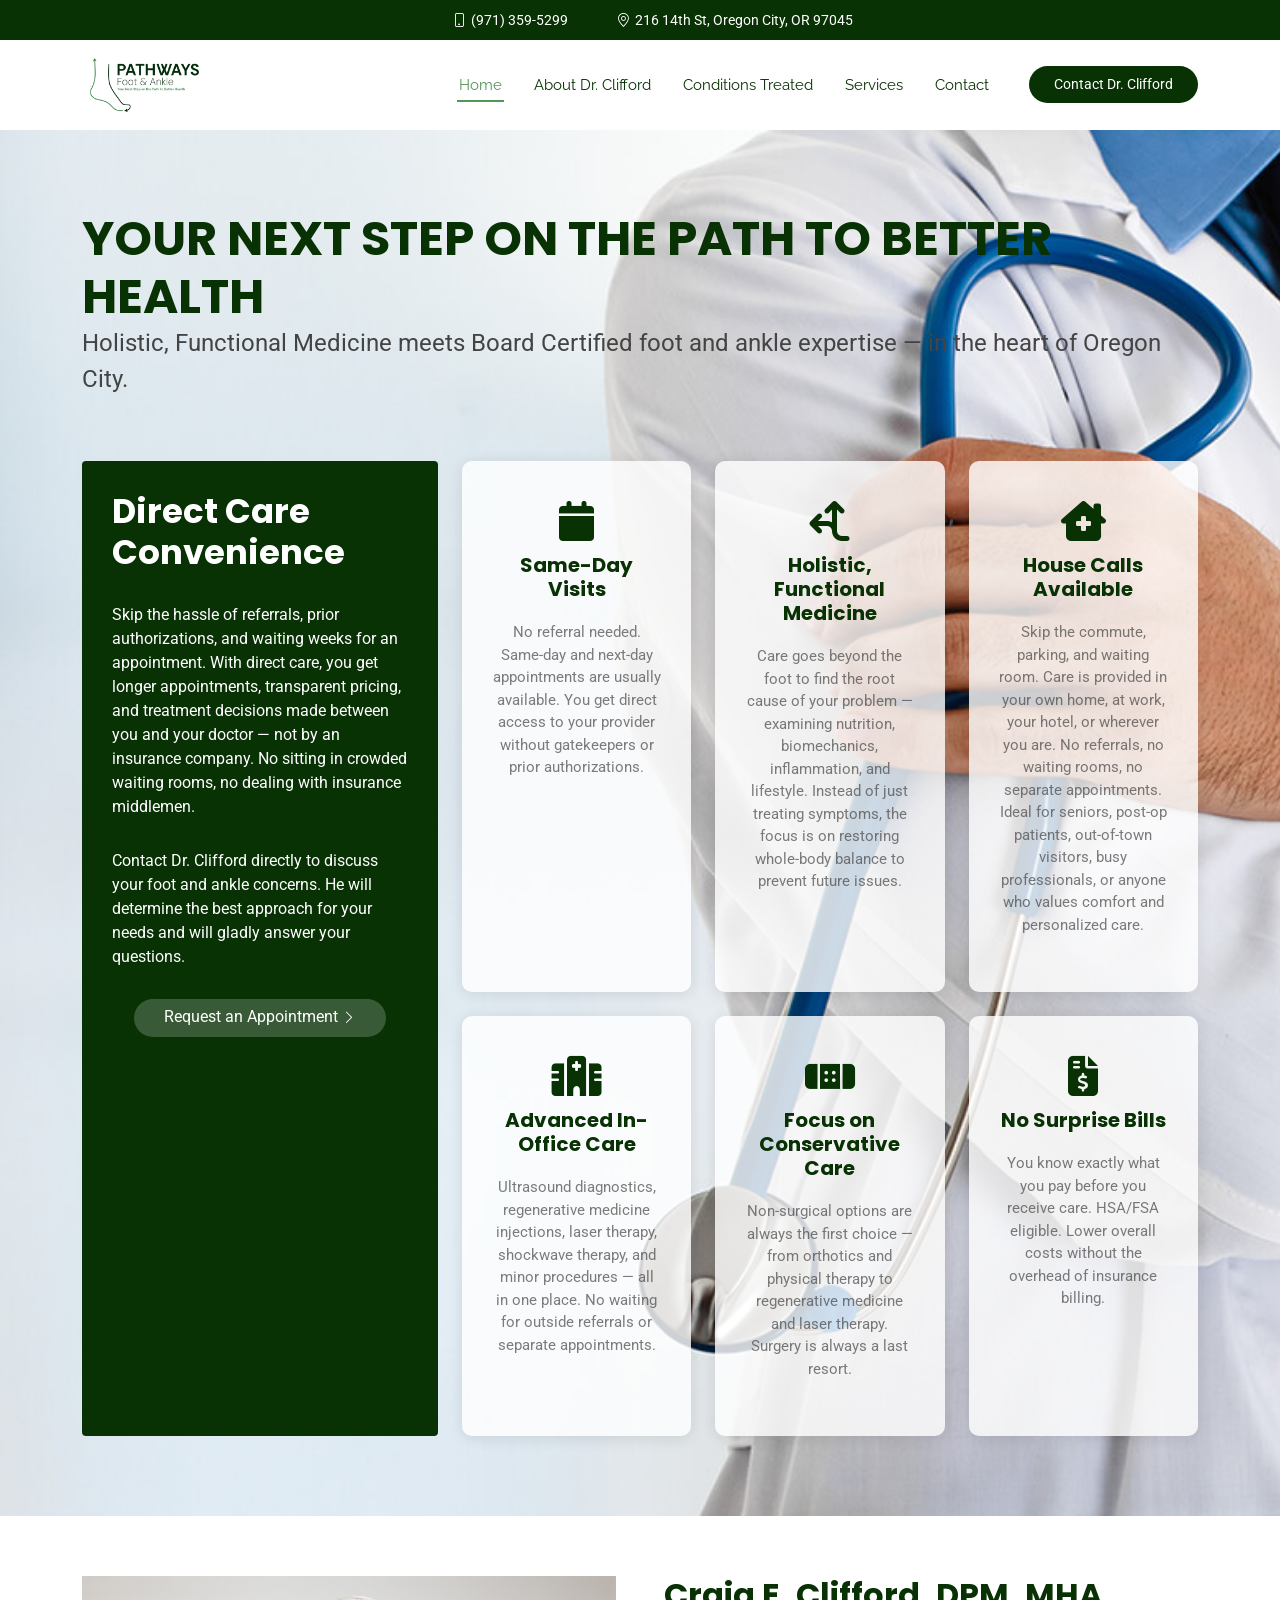
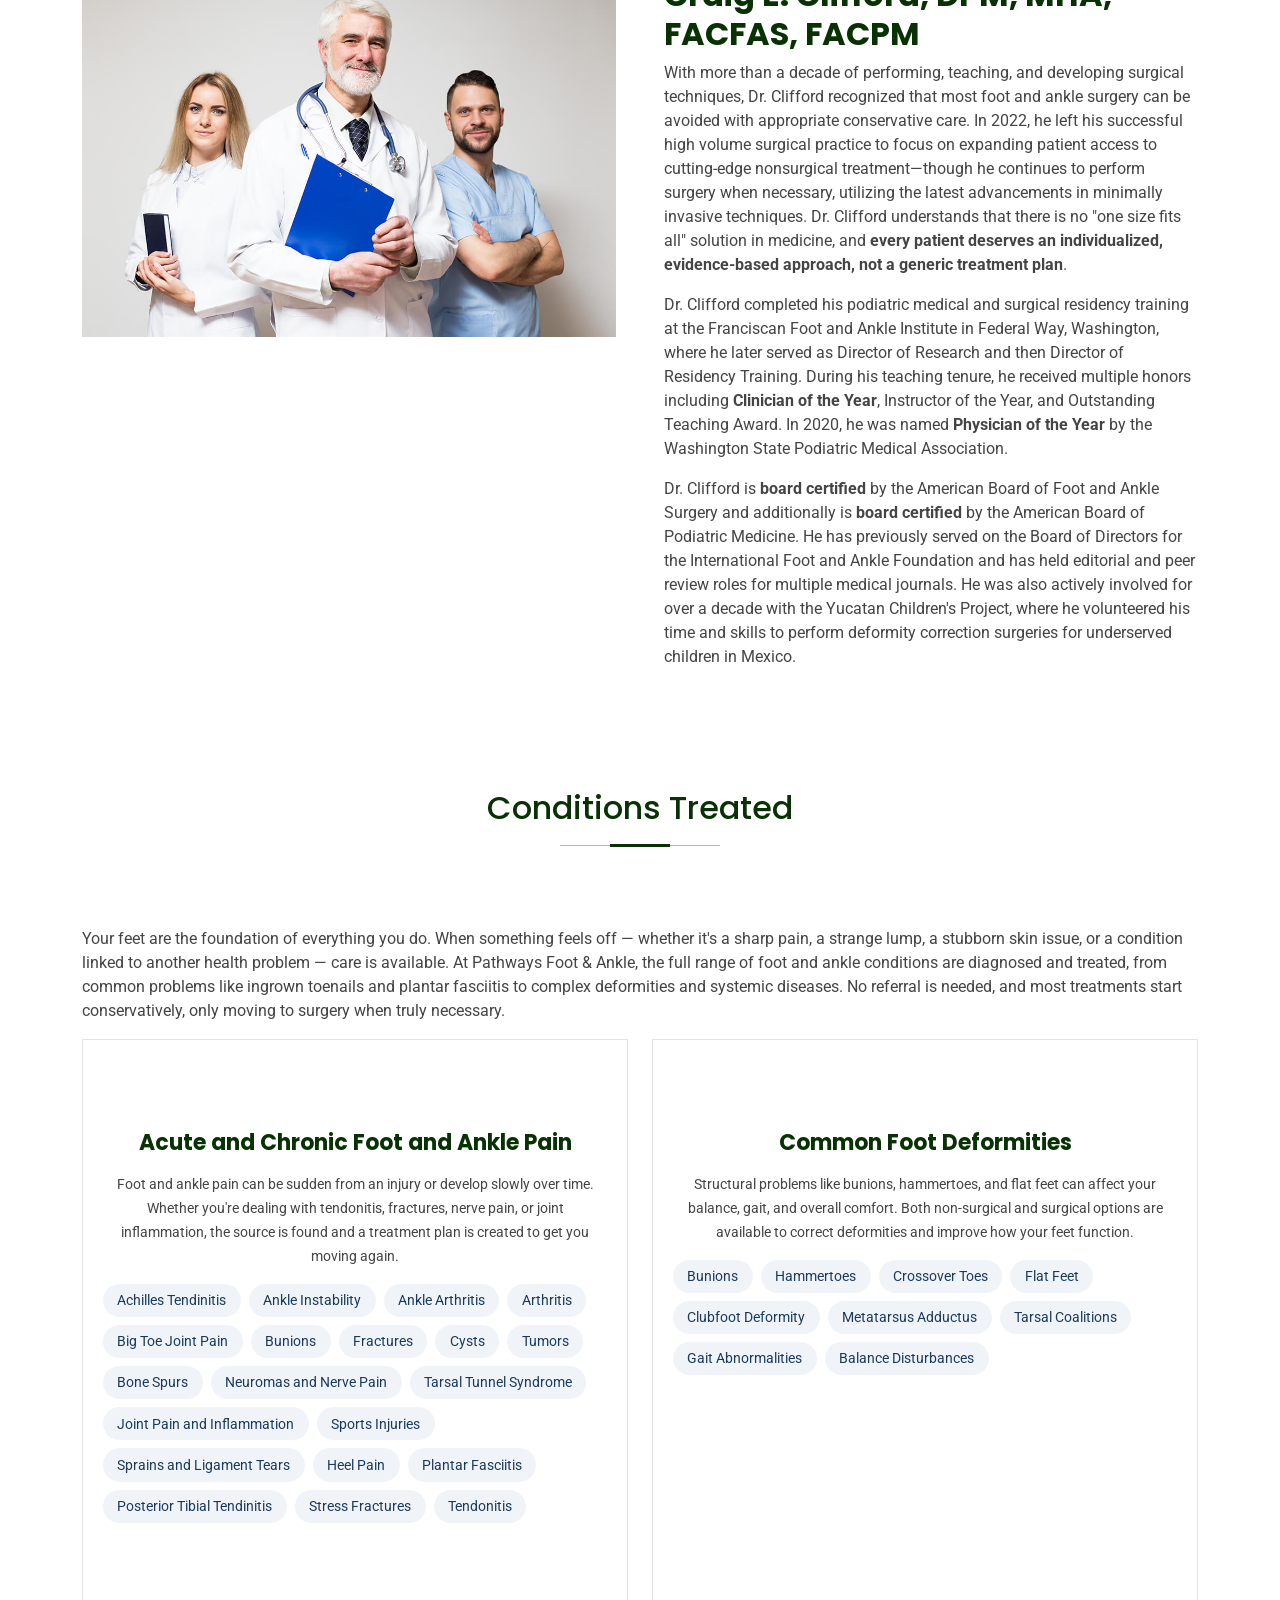
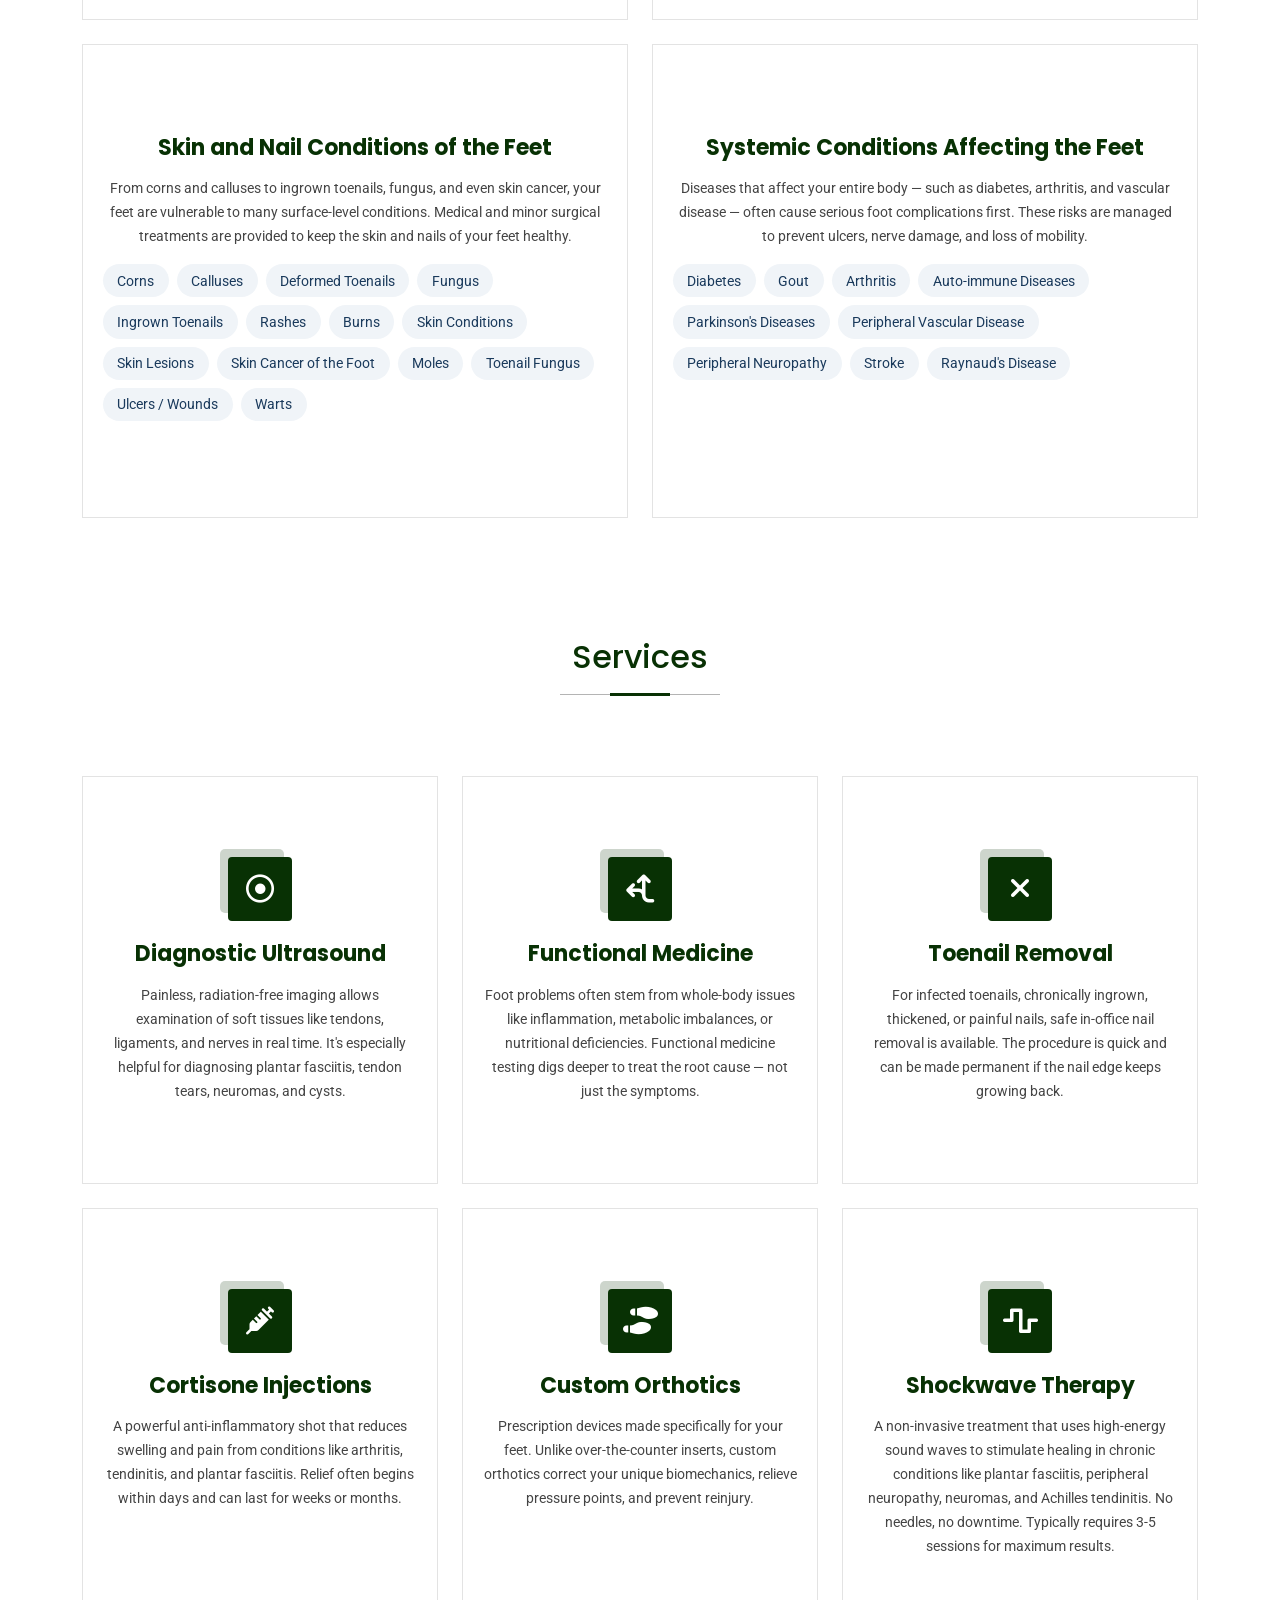
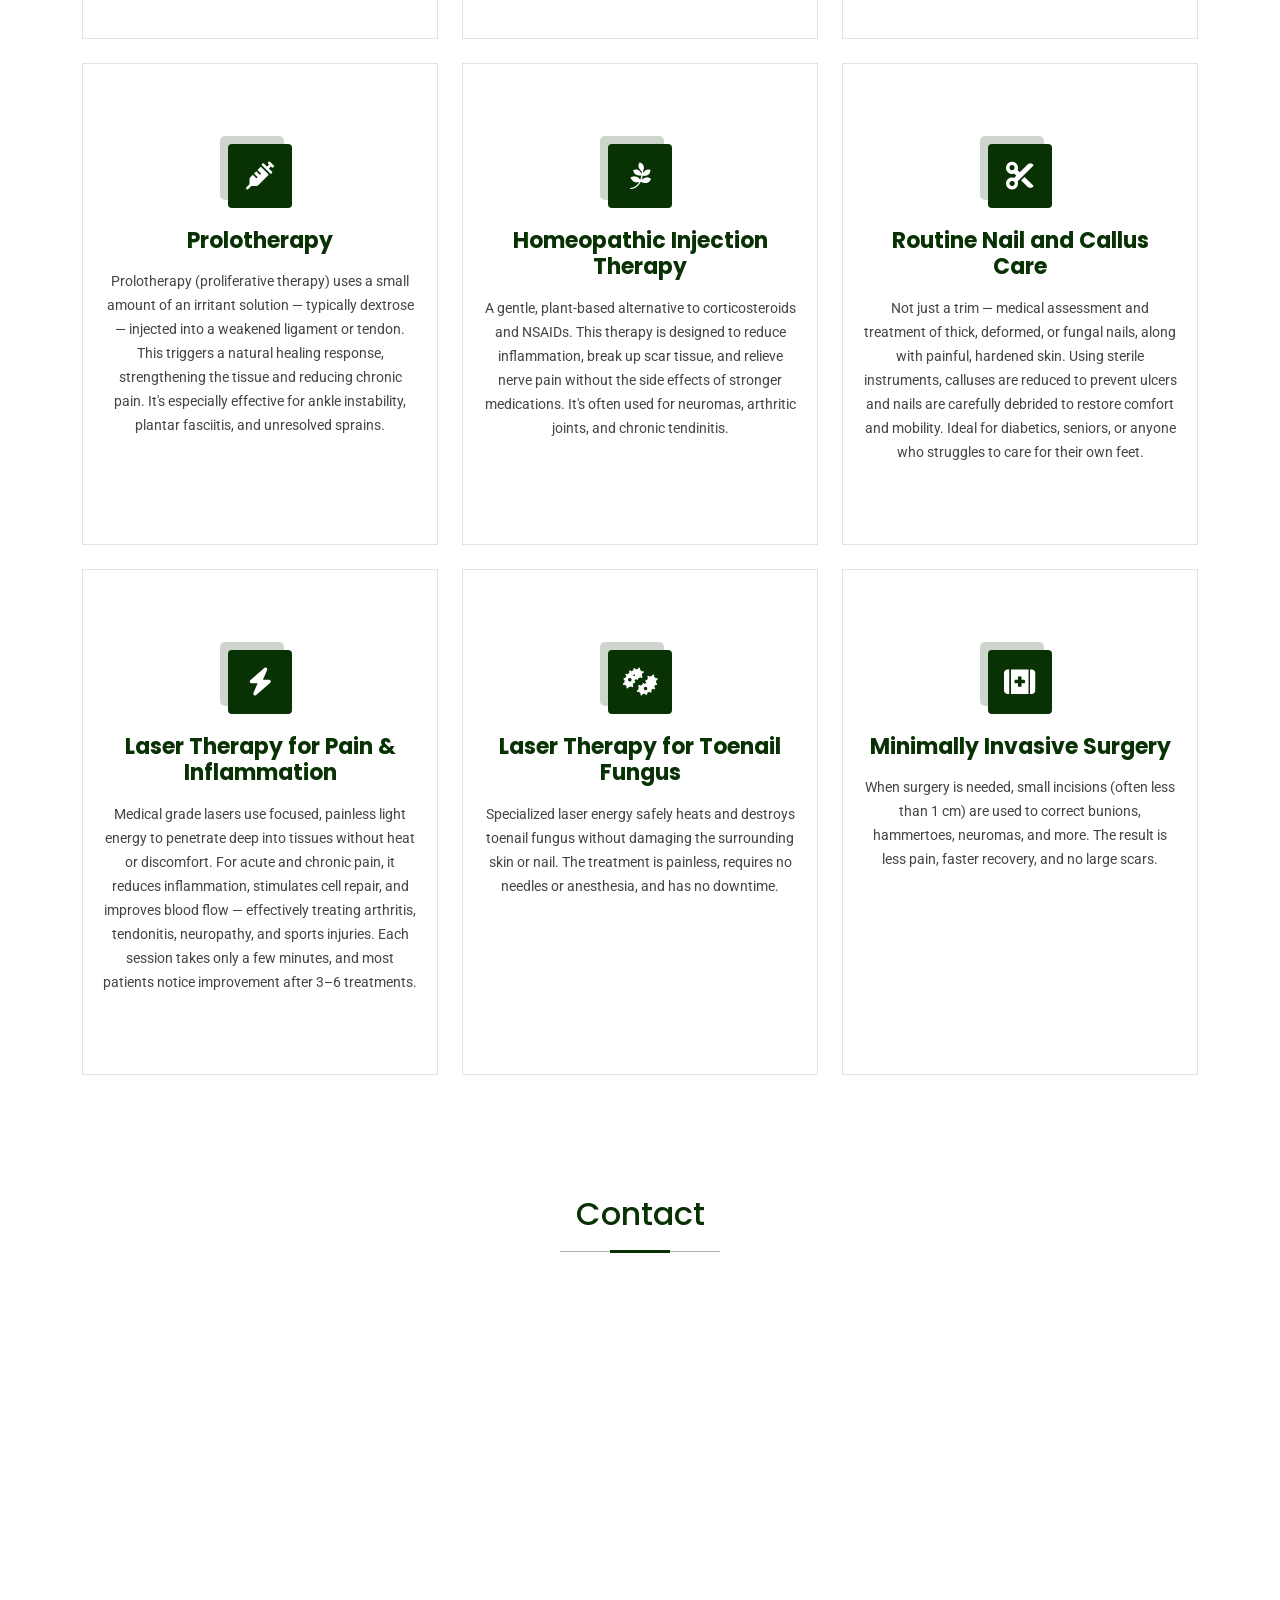
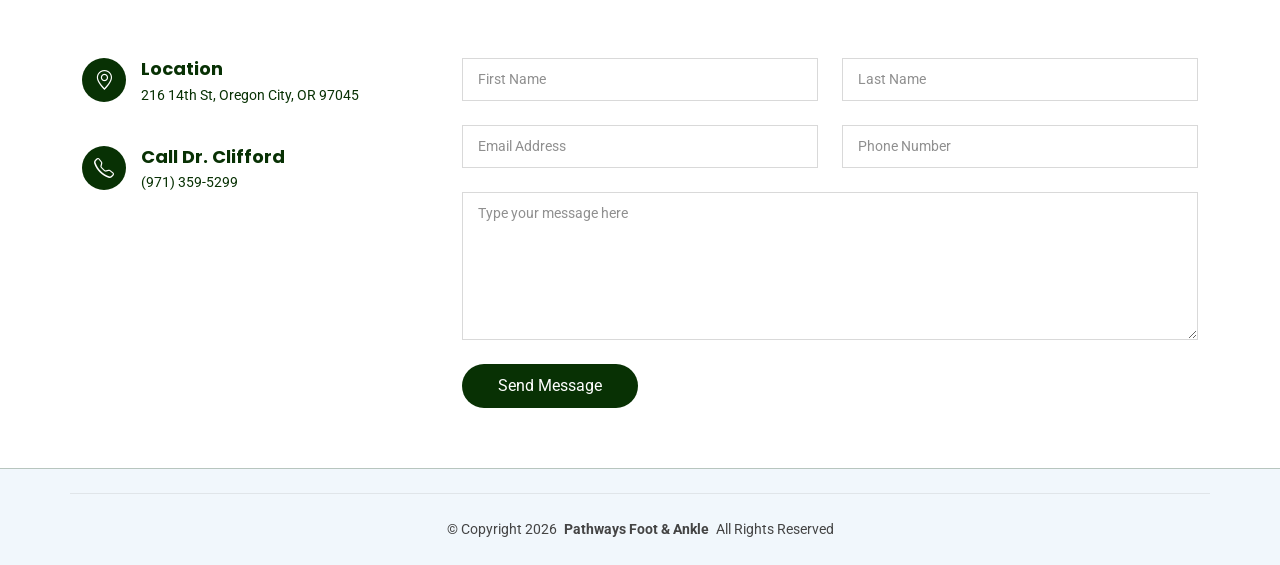
<file: index.html>
<!DOCTYPE html>
<html lang="en">

<head>
  <meta charset="utf-8">
  <meta content="width=device-width, initial-scale=1.0" name="viewport">
  <title>Pathways Foot & Ankle</title>
  <meta name="description" content="">
  <meta name="keywords" content="">

  <!-- Favicons -->
  <link href="assets/img/favicon.png" rel="icon">
  <link href="assets/img/apple-touch-icon.png" rel="apple-touch-icon">

  <!-- Fonts -->
  <link href="https://fonts.googleapis.com" rel="preconnect">
  <link href="https://fonts.gstatic.com" rel="preconnect" crossorigin>
  <link href="https://fonts.googleapis.com/css2?family=Roboto:ital,wght@0,100;0,300;0,400;0,500;0,700;0,900;1,100;1,300;1,400;1,500;1,700;1,900&family=Poppins:ital,wght@0,100;0,200;0,300;0,400;0,500;0,600;0,700;0,800;0,900;1,100;1,200;1,300;1,400;1,500;1,600;1,700;1,800;1,900&family=Raleway:ital,wght@0,100;0,200;0,300;0,400;0,500;0,600;0,700;0,800;0,900;1,100;1,200;1,300;1,400;1,500;1,600;1,700;1,800;1,900&display=swap" rel="stylesheet">

  <!-- Vendor CSS Files -->
  <link href="assets/vendor/bootstrap/css/bootstrap.min.css" rel="stylesheet">
  <link href="assets/vendor/bootstrap-icons/bootstrap-icons.css" rel="stylesheet">
  <link href="assets/vendor/aos/aos.css" rel="stylesheet">
  <link href="assets/vendor/fontawesome-free/css/all.min.css" rel="stylesheet">
  <link href="assets/vendor/glightbox/css/glightbox.min.css" rel="stylesheet">
  <link href="assets/vendor/swiper/swiper-bundle.min.css" rel="stylesheet">

  <!-- Main CSS File -->
  <link href="assets/css/main.css" rel="stylesheet">

  <!-- =======================================================
  * Template Name: Medilab
  * Template URL: https://bootstrapmade.com/medilab-free-medical-bootstrap-theme/
  * Updated: Aug 07 2024 with Bootstrap v5.3.3
  * Author: BootstrapMade.com
  * License: https://bootstrapmade.com/license/
  ======================================================== -->
</head>

<body class="index-page">

  <header id="header" class="header sticky-top">

    <div class="topbar d-flex align-items-center">
      <div class="container d-flex justify-content-center justify-content-md-between">
        <div class="contact-info d-flex align-items-center">
          <i class="bi bi-phone d-flex align-items-center ms-4"><a href="tel:+19713595299">(971) 359-5299</a></i>
          <i class="bi bi-geo-alt d-flex align-items-center ms-4"><a href="https://www.google.com/maps/search/216+14th+St+Oregon+City+OR+97045" target="_blank" rel="noopener noreferrer">
            216 14th St, Oregon City, OR 97045</a>
          </i>
        </div>
      </div>
    </div><!-- End Top Bar -->

    <div class="branding d-flex align-items-center">

      <div class="container position-relative d-flex align-items-center justify-content-between">
        <a href="index.html" class="logo d-flex align-items-center me-auto">
          <!-- Uncomment the line below if you also wish to use an image logo -->
          <img src="assets/img/PATHWAYS.png" alt="">
          <!-- <h1 class="sitename">Pathways Foot & Ankle</h1> -->
        </a>

        <nav id="navmenu" class="navmenu">
          <ul>
            <li><a href="#hero" class="active">Home<br></a></li>
            <li><a href="#about">About Dr. Clifford</a></li>
            <li><a href="#conditions">Conditions Treated</a></li>
            <li><a href="#services">Services</a></li>
            <li><a href="#contact">Contact</a></li>
          </ul>
          <i class="mobile-nav-toggle d-xl-none bi bi-list"></i>
        </nav>

        <a class="cta-btn d-none d-sm-block" href="#contact">Contact Dr. Clifford</a>

      </div>

    </div>

  </header>

  <main class="main">

    <!-- Hero Section -->
    <section id="hero" class="hero section light-background">

      <img src="assets/img/hero-bg.jpg" alt="" data-aos="fade-in">

      <div class="container position-relative">

        <div class="welcome position-relative" data-aos="fade-down" data-aos-delay="100">
          <h2>YOUR NEXT STEP ON THE PATH TO BETTER HEALTH</h2>
          <p>Holistic, Functional Medicine meets Board Certified foot and ankle expertise — in the heart of Oregon City.

</p>
        </div><!-- End Welcome -->

        <div class="content row gy-4">
          <div class="col-lg-4 d-flex align-items-stretch">
            <div class="why-box" data-aos="zoom-out" data-aos-delay="200">
              <h3>Direct Care Convenience</h3>
              <p>Skip the hassle of referrals, prior authorizations, and waiting weeks for an appointment. With direct care, you get longer appointments, transparent pricing, and treatment decisions made between you and your doctor — not by an insurance company. No sitting in crowded waiting rooms, no dealing with insurance middlemen.</p>
              <p>Contact Dr. Clifford directly to discuss your foot and ankle concerns. He will determine the best approach for your needs and will gladly answer your questions.</p>                
              <div class="text-center">
                <a href="#contact" class="more-btn"><span>Request an Appointment</span> <i class="bi bi-chevron-right"></i></a>
              </div>
            </div>
          </div><!-- End Why Box -->

          <div class="col-lg-8 d-flex align-items-stretch">
            <div class="d-flex flex-column justify-content-center">
              <div class="row gy-4">

                <div class="col-xl-4 d-flex align-items-stretch">
                  <div class="icon-box" data-aos="zoom-out" data-aos-delay="300">
                    <i class="fa-solid fa-calendar"></i>
                    <h4>Same-Day Visits</h4>
                    <p>No referral needed. Same-day and next-day appointments are usually available. You get direct access to your provider without gatekeepers or prior authorizations.</p>
                  </div>
                </div><!-- End Icon Box -->

                <div class="col-xl-4 d-flex align-items-stretch">
                  <div class="icon-box" data-aos="zoom-out" data-aos-delay="300">
                    <i class="fa-solid fa-arrows-split-up-and-left"></i>
                    <h4>Holistic, Functional Medicine</h4>
                    <p>Care goes beyond the foot to find the root cause of your problem — examining nutrition, biomechanics, inflammation, and lifestyle. Instead of just treating symptoms, the focus is on restoring whole-body balance to prevent future issues.</p>
                  </div>
                </div><!-- End Icon Box -->

                <div class="col-xl-4 d-flex align-items-stretch">
                  <div class="icon-box" data-aos="zoom-out" data-aos-delay="400">
                    <i class="fa-solid fa-house-chimney-medical"></i>
                    <h4>House Calls Available</h4>
                    <p>Skip the commute, parking, and waiting room. Care is provided in your own home, at work, your hotel, or wherever you are. No referrals, no waiting rooms, no separate appointments. Ideal for seniors, post-op patients, out-of-town visitors, busy professionals, or anyone who values comfort and personalized care.</p>
                  </div>
                </div><!-- End Icon Box -->

                <div class="col-xl-4 d-flex align-items-stretch">
                  <div class="icon-box" data-aos="zoom-out" data-aos-delay="500">
                    <i class="fa-solid fa-hospital"></i>
                    <h4>Advanced In-Office Care</h4>
                    <p>Ultrasound diagnostics, regenerative medicine injections, laser therapy, shockwave therapy, and minor procedures — all in one place. No waiting for outside referrals or separate appointments.</p>
                  </div>
                </div><!-- End Icon Box -->

                <div class="col-xl-4 d-flex align-items-stretch">
                  <div class="icon-box" data-aos="zoom-out" data-aos-delay="500">
                    <i class="fa-solid fa-bandage"></i>
                    <h4>Focus on Conservative Care</h4>
                    <p>Non-surgical options are always the first choice — from orthotics and physical therapy to regenerative medicine and laser therapy. Surgery is always a last resort.</p>
                  </div>
                </div><!-- End Icon Box -->

                <div class="col-xl-4 d-flex align-items-stretch">
                  <div class="icon-box" data-aos="zoom-out" data-aos-delay="500">
                    <i class="fa-solid fa-file-invoice-dollar"></i>
                    <h4>No Surprise Bills</h4>
                    <p>You know exactly what you pay before you receive care. HSA/FSA eligible. Lower overall costs without the overhead of insurance billing.</p>
                  </div>
                </div><!-- End Icon Box -->

              </div>
            </div>
          </div>
        </div><!-- End  Content-->

      </div>

    </section><!-- /Hero Section -->

    <!-- About Section -->
    <section id="about" class="about section">

      <div class="container">

        <div class="row gy-4 gx-5">

          <div class="col-lg-6 position-relative align-self-start" data-aos="fade-up" data-aos-delay="200">
            <img src="assets/img/about.jpg" class="img-fluid" alt="">
          </div>

          <div class="col-lg-6 content" data-aos="fade-up" data-aos-delay="100">
            <h3>Craig E. Clifford, DPM, MHA, FACFAS, FACPM</h3>
            <p>With more than a decade of performing, teaching, and developing surgical techniques, Dr. Clifford recognized that most foot and ankle surgery can be avoided with appropriate conservative care. In 2022, he left his successful high volume surgical practice to focus on expanding patient access to cutting-edge nonsurgical treatment—though he continues to perform surgery when necessary, utilizing the latest advancements in minimally invasive techniques. Dr. Clifford understands that there is no "one size fits all" solution in medicine, and <strong>every patient deserves an individualized, evidence-based approach, not a generic treatment plan</strong>.</p>
            <p>Dr. Clifford completed his podiatric medical and surgical residency training at the Franciscan Foot and Ankle Institute in Federal Way, Washington, where he later served as Director of Research and then Director of Residency Training. During his teaching tenure, he received multiple honors including <strong>Clinician of the Year</strong>, Instructor of the Year, and Outstanding Teaching Award. In 2020, he was named <strong>Physician of the Year</strong> by the Washington State Podiatric Medical Association.</p>
            <p>Dr. Clifford is <strong>board certified</strong> by the American Board of Foot and Ankle Surgery and additionally is <strong>board certified</strong> by the American Board of Podiatric Medicine. He has previously served on the Board of Directors for the International Foot and Ankle Foundation and has held editorial and peer review roles for multiple medical journals. He was also actively involved for over a decade with the Yucatan Children's Project, where he volunteered his time and skills to perform deformity correction surgeries for underserved children in Mexico.</p>
               
          </div>

        </div>

      </div>

    </section><!-- /About Section -->

<!-- Conditions Treated Section -->
<section id="conditions" class="services section">

  <div class="container section-title" data-aos="fade-up">
    <h2>Conditions Treated</h2>
  </div>

  <div class="container">

    <div class="row" data-aos="fade-up">
      <div class="col-12">
        <p>Your feet are the foundation of everything you do. When something feels off — whether it's a sharp pain, a strange lump, a stubborn skin issue, or a condition linked to another health problem — care is available. At Pathways Foot & Ankle, the full range of foot and ankle conditions are diagnosed and treated, from common problems like ingrown toenails and plantar fasciitis to complex deformities and systemic diseases. No referral is needed, and most treatments start conservatively, only moving to surgery when truly necessary.</p>
      </div>
    </div>

    <div class="row gy-4">

      <div class="col-lg-6 col-md-6" data-aos="fade-up" data-aos-delay="100">
        <div class="service-item position-relative">
          <h3>Acute and Chronic Foot and Ankle Pain</h3>
          <p>Foot and ankle pain can be sudden from an injury or develop slowly over time. Whether you're dealing with tendonitis, fractures, nerve pain, or joint inflammation, the source is found and a treatment plan is created to get you moving again.</p>
          <ul class="condition-list">
            <li>Achilles Tendinitis</li><li>Ankle Instability</li><li>Ankle Arthritis</li><li>Arthritis</li>
            <li>Big Toe Joint Pain</li><li>Bunions</li><li>Fractures</li><li>Cysts</li>
            <li>Tumors</li><li>Bone Spurs</li><li>Neuromas and Nerve Pain</li><li>Tarsal Tunnel Syndrome</li>
            <li>Joint Pain and Inflammation</li><li>Sports Injuries</li><li>Sprains and Ligament Tears</li>
            <li>Heel Pain</li><li>Plantar Fasciitis</li><li>Posterior Tibial Tendinitis</li>
            <li>Stress Fractures</li><li>Tendonitis</li>
          </ul>
        </div>
      </div>

      <div class="col-lg-6 col-md-6" data-aos="fade-up" data-aos-delay="200">
        <div class="service-item position-relative">
          <h3>Common Foot Deformities</h3>
          <p>Structural problems like bunions, hammertoes, and flat feet can affect your balance, gait, and overall comfort. Both non-surgical and surgical options are available to correct deformities and improve how your feet function.</p>
          <ul class="condition-list">
            <li>Bunions</li><li>Hammertoes</li><li>Crossover Toes</li><li>Flat Feet</li>
            <li>Clubfoot Deformity</li><li>Metatarsus Adductus</li><li>Tarsal Coalitions</li>
            <li>Gait Abnormalities</li><li>Balance Disturbances</li>
          </ul>
        </div>
      </div>

      <div class="col-lg-6 col-md-6" data-aos="fade-up" data-aos-delay="300">
        <div class="service-item position-relative">
          <h3>Skin and Nail Conditions of the Feet</h3>
          <p>From corns and calluses to ingrown toenails, fungus, and even skin cancer, your feet are vulnerable to many surface-level conditions. Medical and minor surgical treatments are provided to keep the skin and nails of your feet healthy.</p>
          <ul class="condition-list">
            <li>Corns</li><li>Calluses</li><li>Deformed Toenails</li><li>Fungus</li>
            <li>Ingrown Toenails</li><li>Rashes</li><li>Burns</li><li>Skin Conditions</li>
            <li>Skin Lesions</li><li>Skin Cancer of the Foot</li><li>Moles</li>
            <li>Toenail Fungus</li><li>Ulcers / Wounds</li><li>Warts</li>
          </ul>
        </div>
      </div>

      <div class="col-lg-6 col-md-6" data-aos="fade-up" data-aos-delay="400">
        <div class="service-item position-relative">
          <h3>Systemic Conditions Affecting the Feet</h3>
          <p>Diseases that affect your entire body — such as diabetes, arthritis, and vascular disease — often cause serious foot complications first. These risks are managed to prevent ulcers, nerve damage, and loss of mobility.</p>
          <ul class="condition-list">
            <li>Diabetes</li><li>Gout</li><li>Arthritis</li><li>Auto-immune Diseases</li>
            <li>Parkinson's Diseases</li><li>Peripheral Vascular Disease</li>
            <li>Peripheral Neuropathy</li><li>Stroke</li><li>Raynaud's Disease</li>
          </ul>
        </div>
      </div>

    </div>

  </div>

</section>

    <!-- Services Section -->
    <section id="services" class="services section">

      <!-- Section Title -->
      <div class="container section-title" data-aos="fade-up">
        <h2>Services</h2>
      </div><!-- End Section Title -->

      <div class="container">

        <div class="row gy-4">

          <div class="col-lg-4 col-md-6" data-aos="fade-up" data-aos-delay="100">
            <div class="service-item  position-relative">
              <div class="icon">
                <i class="fa-regular fa-circle-dot"></i>
              </div>
                <h3>Diagnostic Ultrasound</h3>
              </a>
              <p>Painless, radiation-free imaging allows examination of soft tissues like tendons, ligaments, and nerves in real time. It's especially helpful for diagnosing plantar fasciitis, tendon tears, neuromas, and cysts.</p>
            </div>
          </div><!-- End Service Item -->

          <!--<div class="col-lg-4 col-md-6" data-aos="fade-up" data-aos-delay="200">
            <div class="service-item position-relative">
              <div class="icon">
                <i class="fa-solid fa-compass-drafting"></i>
              </div>
                <h3>Biomechanical Exam</h3>
              </a>
              <p>Your standing, walking, and running patterns are analyzed to identify abnormal motion that leads to pain or injury. The results guide recommendations for orthotics, physical therapy, and shoe gear.</p>
            </div>
          </div><!-- End Service Item -->

          <div class="col-lg-4 col-md-6" data-aos="fade-up" data-aos-delay="300">
            <div class="service-item position-relative">
              <div class="icon">
                <i class="fa-solid fa-arrows-split-up-and-left"></i>
              </div>
                <h3>Functional Medicine</h3>
              </a>
              <p>Foot problems often stem from whole-body issues like inflammation, metabolic imbalances, or nutritional deficiencies. Functional medicine testing digs deeper to treat the root cause — not just the symptoms.</p>
            </div>
          </div><!-- End Service Item -->

          <div class="col-lg-4 col-md-6" data-aos="fade-up" data-aos-delay="400">
            <div class="service-item position-relative">
              <div class="icon">
                <i class="fa-solid fa-xmark"></i>
              </div>
                <h3>Toenail Removal</h3>
              </a>
              <p>For infected toenails, chronically ingrown, thickened, or painful nails, safe in-office nail removal is available. The procedure is quick and can be made permanent if the nail edge keeps growing back.</p>
            </div>
          </div><!-- End Service Item -->

          <div class="col-lg-4 col-md-6" data-aos="fade-up" data-aos-delay="500">
            <div class="service-item position-relative">
              <div class="icon">
                <i class="fa-solid fa-syringe"></i>
              </div>
                <h3>Cortisone Injections</h3>
              </a>
              <p>A powerful anti-inflammatory shot that reduces swelling and pain from conditions like arthritis, tendinitis, and plantar fasciitis. Relief often begins within days and can last for weeks or months.</p>
            </div>
          </div><!-- End Service Item -->

          <!--<div class="col-lg-4 col-md-6" data-aos="fade-up" data-aos-delay="600">
            <div class="service-item position-relative">
              <div class="icon">
                <i class="fa-solid fa-dna"></i>
              </div>
                <h3>Regenerative Medicine Injections</h3>
              </a>
              <p>Your body's own healing abilities are used to repair damaged tissues. Options include platelet-rich plasma (PRP) and amniotic injections — ideal for chronic tendonitis, arthritis, and ligament injuries.</p>
            </div>
          </div><!-- End Service Item -->

          <div class="col-lg-4 col-md-6" data-aos="fade-up" data-aos-delay="600">
            <div class="service-item position-relative">
              <div class="icon">
                <i class="fa-solid fa-shoe-prints"></i>
              </div>
                <h3>Custom Orthotics</h3>
              </a>
              <p>Prescription devices made specifically for your feet. Unlike over-the-counter inserts, custom orthotics correct your unique biomechanics, relieve pressure points, and prevent reinjury.</p>
            </div>
          </div><!-- End Service Item -->

          <div class="col-lg-4 col-md-6" data-aos="fade-up" data-aos-delay="600">
            <div class="service-item position-relative">
              <div class="icon">
                <i class="fa-solid fa-wave-square"></i>
              </div>
                <h3>Shockwave Therapy</h3>
              </a>
              <p>A non-invasive treatment that uses high-energy sound waves to stimulate healing in chronic conditions like plantar fasciitis, peripheral neuropathy, neuromas, and Achilles tendinitis. No needles, no downtime. Typically requires 3-5 sessions for maximum results.</p>
            </div>
          </div><!-- End Service Item -->

          <div class="col-lg-4 col-md-6" data-aos="fade-up" data-aos-delay="600">
            <div class="service-item position-relative">
              <div class="icon">
                <i class="fa-solid fa-syringe"></i>
              </div>
                <h3>Prolotherapy</h3>
              </a>
              <p>Prolotherapy (proliferative therapy) uses a small amount of an irritant solution — typically dextrose — injected into a weakened ligament or tendon. This triggers a natural healing response, strengthening the tissue and reducing chronic pain. It's especially effective for ankle instability, plantar fasciitis, and unresolved sprains.</p>
            </div>
          </div><!-- End Service Item -->

          <div class="col-lg-4 col-md-6" data-aos="fade-up" data-aos-delay="600">
            <div class="service-item position-relative">
              <div class="icon">
                <i class="fa-brands fa-pagelines"></i>
              </div>
                <h3>Homeopathic Injection Therapy</h3>
              </a>
              <p>A gentle, plant-based alternative to corticosteroids and NSAIDs. This therapy is designed to reduce inflammation, break up scar tissue, and relieve nerve pain without the side effects of stronger medications. It's often used for neuromas, arthritic joints, and chronic tendinitis.</p>
            </div>
          </div><!-- End Service Item -->

          <div class="col-lg-4 col-md-6" data-aos="fade-up" data-aos-delay="600">
            <div class="service-item position-relative">
              <div class="icon">
                <i class="fa-solid fa-scissors"></i>
              </div>
                <h3>Routine Nail and Callus Care</h3>
              </a>
              <p>Not just a trim — medical assessment and treatment of thick, deformed, or fungal nails, along with painful, hardened skin. Using sterile instruments, calluses are reduced to prevent ulcers and nails are carefully debrided to restore comfort and mobility. Ideal for diabetics, seniors, or anyone who struggles to care for their own feet.</p>
            </div>
          </div><!-- End Service Item -->

          <div class="col-lg-4 col-md-6" data-aos="fade-up" data-aos-delay="600">
            <div class="service-item position-relative">
              <div class="icon">
                <i class="fa-solid fa-bolt"></i>
              </div>
                <h3>Laser Therapy for Pain & Inflammation</h3>
              </a>
              <p>Medical grade lasers use focused, painless light energy to penetrate deep into tissues without heat or discomfort. For acute and chronic pain, it reduces inflammation, stimulates cell repair, and improves blood flow — effectively treating arthritis, tendonitis, neuropathy, and sports injuries. Each session takes only a few minutes, and most patients notice improvement after 3–6 treatments.</p>
            </div>
          </div><!-- End Service Item -->

          <div class="col-lg-4 col-md-6" data-aos="fade-up" data-aos-delay="600">
            <div class="service-item position-relative">
              <div class="icon">
                <i class="fa-solid fa-bacteria"></i>
              </div>
                <h3>Laser Therapy for Toenail Fungus</h3>
              </a>
              <p>Specialized laser energy safely heats and destroys toenail fungus without damaging the surrounding skin or nail. The treatment is painless, requires no needles or anesthesia, and has no downtime.</p>
            </div>
          </div><!-- End Service Item -->

          <div class="col-lg-4 col-md-6" data-aos="fade-up" data-aos-delay="600">
            <div class="service-item position-relative">
              <div class="icon">
                <i class="fa-solid fa-kit-medical"></i>
              </div>
                <h3>Minimally Invasive Surgery</h3>
              </a>
              <p>When surgery is needed, small incisions (often less than 1 cm) are used to correct bunions, hammertoes, neuromas, and more. The result is less pain, faster recovery, and no large scars.</p>
            </div>
          </div><!-- End Service Item -->
        </div>

      </div>

    </section><!-- /Services Section -->

    <!-- Contact Section -->
    <section id="contact" class="contact section">

      <!-- Section Title -->
      <div class="container section-title" data-aos="fade-up">
        <h2>Contact</h2>
      </div><!-- End Section Title -->

      <div class="mb-5" data-aos="fade-up" data-aos-delay="200">

        <iframe style="border:0; width: 100%; height: 270px;" src="https://www.google.com/maps/embed?pb=!1m18!1m12!1m3!1d2803.3538104960294!2d-122.60391462318846!3d45.36185497107248!2m3!1f0!2f0!3f0!3m2!1i1024!2i768!4f13.1!3m3!1m2!1s0x549576ca14b253f5%3A0x4b88e2f47c850aa2!2s216%2014th%20St%2C%20Oregon%20City%2C%20OR%2097045!5e0!3m2!1sen!2sus!4v1777741241703!5m2!1sen!2sus" frameborder="0" allowfullscreen="" loading="lazy" referrerpolicy="no-referrer-when-downgrade"></iframe>
      </div><!-- End Google Maps -->

      <div class="container" data-aos="fade-up" data-aos-delay="100">

        <div class="row gy-4">

          <div class="col-lg-4">

            <div class="info-item d-flex aos-init aos-animate" data-aos="fade-up" data-aos-delay="300">
              <i class="bi bi-geo-alt flex-shrink-0"></i>
              <div>
                <h3>Location</h3>
                <p><a href="https://www.google.com/maps/search/216+14th+St+Oregon+City+OR+97045" target="_blank" rel="noopener noreferrer">216 14th St, Oregon City, OR 97045</a></p>
              </div>
            </div>


            <div class="info-item d-flex" data-aos="fade-up" data-aos-delay="400">
              <i class="bi bi-telephone flex-shrink-0"></i>
              <div>
                <h3>Call Dr. Clifford</h3>
                <p><a href="tel:+19713595299">(971) 359-5299</a></p>
              </div>
            </div><!-- End Info Item -->

      </div><!-- End Section Title -->
          <div class="col-lg-8">
            <form action="https://formsubmit.co/clifford@pathwaysfootandankle.com" method="POST" class="php-email-form" data-aos="fade-up" data-aos-delay="200">
                <div class="row gy-4">
                    <div class="col-md-6">
                        <input type="text" class="form-control" name="fname" placeholder="First Name" required>
                    </div>

                    <div class="col-md-6">
                        <input type="text" class="form-control" name="lname" placeholder="Last Name"required>
                    </div>

                    <div class="col-md-6">
                        <input type="email" class="form-control" name="email" placeholder="Email Address"required>
                    </div>

                    <div class="col-md-6">
                        <input type="tel" class="form-control" name="phone" placeholder="Phone Number"required>
                    </div>

                    <div class="col-md-12">
                        <textarea class="form-control" name="message" rows="6" placeholder="Type your message here" required></textarea>
                    </div>

                    <div class="col-md-12">
                        <input type="hidden" name="_next" value="https://cecliffor.github.io/pathwaysmobile/msgsent.html">
                        <input type="hidden" name="_captcha" value="false">
                        <button type="submit">Send Message</button>
                    </div>
                </div>
            </form>
          </div><!-- End Contact Form -->

        </div>

      </div>

    </section><!-- /Contact Section -->

  </main>

  <footer id="footer" class="footer light-background">

    <div class="container copyright text-center mt-4">
      <p>© <span>Copyright 2026</span> <strong class="px-1 sitename">Pathways Foot & Ankle</strong> <span>All Rights Reserved</span></p>
    </div>

  </footer>

  <!-- Scroll Top -->
  <a href="#" id="scroll-top" class="scroll-top d-flex align-items-center justify-content-center"><i class="bi bi-arrow-up-short"></i></a>

  <!-- Preloader -->
  <div id="preloader"></div>

  <!-- Vendor JS Files -->
  <script src="assets/vendor/bootstrap/js/bootstrap.bundle.min.js"></script>
  <script src="assets/vendor/aos/aos.js"></script>
  <script src="assets/vendor/glightbox/js/glightbox.min.js"></script>
  <script src="assets/vendor/swiper/swiper-bundle.min.js"></script>

  <!-- Main JS File -->
  <script src="assets/js/main.js"></script>

</body>

</html>
</file>
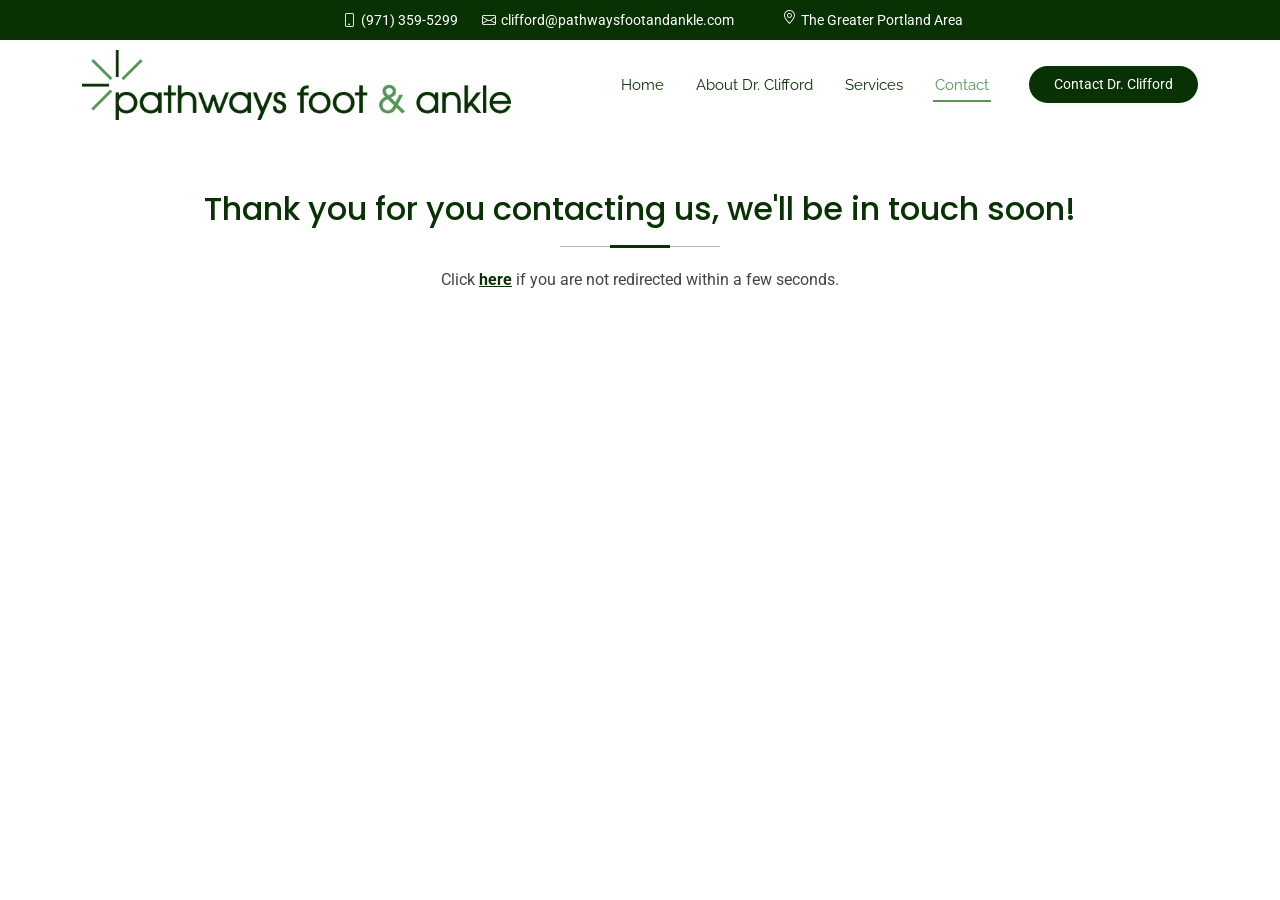
<file: msgsent.html>
<!DOCTYPE html>
<html lang="en">

<head>
  <meta charset="utf-8">
  <meta content="width=device-width, initial-scale=1.0" name="viewport">
  <title>Pathways Foot & Ankle</title>
  <meta name="description" content="">
  <meta name="keywords" content="">
  <meta http-equiv=refresh content="3; url=index.html">


  <!-- Favicons -->
  <link href="assets/img/favicon.png" rel="icon">
  <link href="assets/img/apple-touch-icon.png" rel="apple-touch-icon">

  <!-- Fonts -->
  <link href="https://fonts.googleapis.com" rel="preconnect">
  <link href="https://fonts.gstatic.com" rel="preconnect" crossorigin>
  <link href="https://fonts.googleapis.com/css2?family=Roboto:ital,wght@0,100;0,300;0,400;0,500;0,700;0,900;1,100;1,300;1,400;1,500;1,700;1,900&family=Poppins:ital,wght@0,100;0,200;0,300;0,400;0,500;0,600;0,700;0,800;0,900;1,100;1,200;1,300;1,400;1,500;1,600;1,700;1,800;1,900&family=Raleway:ital,wght@0,100;0,200;0,300;0,400;0,500;0,600;0,700;0,800;0,900;1,100;1,200;1,300;1,400;1,500;1,600;1,700;1,800;1,900&display=swap" rel="stylesheet">

  <!-- Vendor CSS Files -->
  <link href="assets/vendor/bootstrap/css/bootstrap.min.css" rel="stylesheet">
  <link href="assets/vendor/bootstrap-icons/bootstrap-icons.css" rel="stylesheet">
  <link href="assets/vendor/aos/aos.css" rel="stylesheet">
  <link href="assets/vendor/fontawesome-free/css/all.min.css" rel="stylesheet">
  <link href="assets/vendor/glightbox/css/glightbox.min.css" rel="stylesheet">
  <link href="assets/vendor/swiper/swiper-bundle.min.css" rel="stylesheet">

  <!-- Main CSS File -->
  <link href="assets/css/main.css" rel="stylesheet">

  <!-- =======================================================
  * Template Name: Medilab
  * Template URL: https://bootstrapmade.com/medilab-free-medical-bootstrap-theme/
  * Updated: Aug 07 2024 with Bootstrap v5.3.3
  * Author: BootstrapMade.com
  * License: https://bootstrapmade.com/license/
  ======================================================== -->
</head>

<body class="index-page">

  <header id="header" class="header sticky-top">

    <div class="topbar d-flex align-items-center">
      <div class="container d-flex justify-content-center justify-content-md-between">
        <div class="contact-info d-flex align-items-center">
          <i class="bi bi-phone d-flex align-items-center ms-4"><a href="tel:+19713595299">(971) 359-5299</a></i>
          <i class="bi bi-envelope d-flex align-items-center"><a href="mailto:contact@example.com">clifford@pathwaysfootandankle.com</a></i>
<i class="bi bi-geo-alt d-flex align-itmes-center ms-4"><span>The Greater Portland Area</span></i>
        </div>
      </div>
    </div><!-- End Top Bar -->

    <div class="branding d-flex align-items-center">

      <div class="container position-relative d-flex align-items-center justify-content-between">
        <a href="index.html" class="logo d-flex align-items-center me-auto">
          <!-- Uncomment the line below if you also wish to use an image logo -->
          <img src="assets/img/logo_main.png" alt="">
          <!-- <h1 class="sitename">Pathways Foot & Ankle</h1> -->
        </a>

        <nav id="navmenu" class="navmenu">
          <ul>
            <li><a href="#hero" class="active">Home<br></a></li>
            <li><a href="#about">About Dr. Clifford</a></li>
            <li><a href="#services">Services</a></li>
            <li><a href="#contact">Contact</a></li>
          </ul>
          <i class="mobile-nav-toggle d-xl-none bi bi-list"></i>
        </nav>

        <a class="cta-btn d-none d-sm-block" href="#contact">Contact Dr. Clifford</a>

      </div>

    </div>

  </header>

  <main class="main">

    <!-- Contact Section -->
    <section id="contact" class="contact section">

      <!-- Section Title -->
      <div class="container section-title" data-aos="fade-up">
        <h2>Thank you for you contacting us, we'll be in touch soon!</h2>
        <p>Click <a href="index.html"><strong><u>here</u></strong></a> if you are not redirected within a few seconds.</p>
      </div><!-- End Section Title -->


    </section><!-- /Contact Section -->

  </main>


  <!-- Scroll Top -->
  <a href="#" id="scroll-top" class="scroll-top d-flex align-items-center justify-content-center"><i class="bi bi-arrow-up-short"></i></a>

  <!-- Preloader -->
  <div id="preloader"></div>

  <!-- Vendor JS Files -->
  <script src="assets/vendor/bootstrap/js/bootstrap.bundle.min.js"></script>
  <script src="assets/vendor/aos/aos.js"></script>
  <script src="assets/vendor/glightbox/js/glightbox.min.js"></script>
  <script src="assets/vendor/swiper/swiper-bundle.min.js"></script>

  <!-- Main JS File -->
  <script src="assets/js/main.js"></script>

</body>

</html>
</file>
<file: assets/css/main.css>
/**
* Template Name: Medilab
* Template URL: https://bootstrapmade.com/medilab-free-medical-bootstrap-theme/
* Updated: Aug 07 2024 with Bootstrap v5.3.3
* Author: BootstrapMade.com
* License: https://bootstrapmade.com/license/
*/

/*--------------------------------------------------------------
# Font & Color Variables
# Help: https://bootstrapmade.com/color-system/
--------------------------------------------------------------*/
/* Fonts */
:root {
  --default-font: "Roboto",  system-ui, -apple-system, "Segoe UI", Roboto, "Helvetica Neue", Arial, "Noto Sans", "Liberation Sans", sans-serif, "Apple Color Emoji", "Segoe UI Emoji", "Segoe UI Symbol", "Noto Color Emoji";
  --heading-font: "Poppins",  sans-serif;
  --nav-font: "Raleway",  sans-serif;
}

/* Global Colors - The following color variables are used throughout the website. Updating them here will change the color scheme of the entire website */
:root { 
  --background-color: #ffffff; /* Background color for the entire website, including individual sections */
  --default-color: #444444; /* Default color used for the majority of the text content across the entire website */
  --heading-color: #083104; /* Color for headings, subheadings and title throughout the website */
  --accent-color: #083104; /* Accent color that represents your brand on the website. It's used for buttons, links, and other elements that need to stand out */
  --surface-color: #ffffff; /* The surface color is used as a background of boxed elements within sections, such as cards, icon boxes, or other elements that require a visual separation from the global background. */
  --contrast-color: #ffffff; /* Contrast color for text, ensuring readability against backgrounds of accent, heading, or default colors. */
}

/* Nav Menu Colors - The following color variables are used specifically for the navigation menu. They are separate from the global colors to allow for more customization options */
:root {
  --nav-color: #083104;  /* The default color of the main navmenu links */
  --nav-hover-color: #559557; /* Applied to main navmenu links when they are hovered over or active */
  --nav-mobile-background-color: #ffffff; /* Used as the background color for mobile navigation menu */
  --nav-dropdown-background-color: #ffffff; /* Used as the background color for dropdown items that appear when hovering over primary navigation items */
  --nav-dropdown-color: #2c4964; /* Used for navigation links of the dropdown items in the navigation menu. */
  --nav-dropdown-hover-color: #1977cc; /* Similar to --nav-hover-color, this color is applied to dropdown navigation links when they are hovered over. */
}

/* Color Presets - These classes override global colors when applied to any section or element, providing reuse of the sam color scheme. */

.light-background {
  --background-color: #f1f7fc;
  --surface-color: #ffffff;
}

.dark-background {
  --background-color: #060606;
  --default-color: #ffffff;
  --heading-color: #ffffff;
  --surface-color: #252525;
  --contrast-color: #ffffff;
}

/* Smooth scroll */
:root {
  scroll-behavior: smooth;
}

/*--------------------------------------------------------------
# General Styling & Shared Classes
--------------------------------------------------------------*/
body {
  color: var(--default-color);
  background-color: var(--background-color);
  font-family: var(--default-font);
}

a {
  color: var(--accent-color);
  text-decoration: none;
  transition: 0.3s;
}

a:hover {
  color: color-mix(in srgb, var(--accent-color), transparent 25%);
  text-decoration: none;
}

h1,
h2,
h3,
h4,
h5,
h6 {
  color: var(--heading-color);
  font-family: var(--heading-font);
}

/* Pulsating Play Button
------------------------------*/
.pulsating-play-btn {
  width: 94px;
  height: 94px;
  background: radial-gradient(var(--accent-color) 50%, color-mix(in srgb, var(--accent-color), transparent 75%) 52%);
  border-radius: 50%;
  display: block;
  position: relative;
  overflow: hidden;
}

.pulsating-play-btn:before {
  content: "";
  position: absolute;
  width: 120px;
  height: 120px;
  animation-delay: 0s;
  animation: pulsate-play-btn 2s;
  animation-direction: forwards;
  animation-iteration-count: infinite;
  animation-timing-function: steps;
  opacity: 1;
  border-radius: 50%;
  border: 5px solid color-mix(in srgb, var(--accent-color), transparent 30%);
  top: -15%;
  left: -15%;
  background: rgba(198, 16, 0, 0);
}

.pulsating-play-btn:after {
  content: "";
  position: absolute;
  left: 50%;
  top: 50%;
  transform: translateX(-40%) translateY(-50%);
  width: 0;
  height: 0;
  border-top: 10px solid transparent;
  border-bottom: 10px solid transparent;
  border-left: 15px solid #fff;
  z-index: 100;
  transition: all 400ms cubic-bezier(0.55, 0.055, 0.675, 0.19);
}

.pulsating-play-btn:hover:before {
  content: "";
  position: absolute;
  left: 50%;
  top: 50%;
  transform: translateX(-40%) translateY(-50%);
  width: 0;
  height: 0;
  border: none;
  border-top: 10px solid transparent;
  border-bottom: 10px solid transparent;
  border-left: 15px solid #fff;
  z-index: 200;
  animation: none;
  border-radius: 0;
}

.pulsating-play-btn:hover:after {
  border-left: 15px solid var(--accent-color);
  transform: scale(20);
}

@keyframes pulsate-play-btn {
  0% {
    transform: scale(0.6, 0.6);
    opacity: 1;
  }

  100% {
    transform: scale(1, 1);
    opacity: 0;
  }
}


/*--------------------------------------------------------------
# Global Header
--------------------------------------------------------------*/
.header {
  color: var(--default-color);
  transition: all 0.5s;
  z-index: 997;
  background-color: var(--background-color);
}

.header .topbar {
  background-color: var(--accent-color);
  height: 40px;
  padding: 0;
  font-size: 14px;
  transition: all 0.5s;
}

.header .topbar .contact-info i {
  font-style: normal;
  color: var(--contrast-color);
}

.header .topbar .contact-info i a,
.header .topbar .contact-info i span {
  padding-left: 5px;
  color: var(--contrast-color);
}

@media (max-width: 575px) {

  .header .topbar .contact-info i a,
  .header .topbar .contact-info i span {
    font-size: 13px;
  }
}

.header .topbar .contact-info i a {
  line-height: 0;
  transition: 0.3s;
}

.header .topbar .contact-info i a:hover {
  color: var(--contrast-color);
  text-decoration: underline;
}

.header .topbar .social-links a {
  color: color-mix(in srgb, var(--contrast-color), transparent 40%);
  line-height: 0;
  transition: 0.3s;
  margin-left: 20px;
}

.header .topbar .social-links a:hover {
  color: var(--contrast-color);
}

.header .branding {
  min-height: 80px;
  padding: 10px 0;
}

.header .logo {
  line-height: 1;
}

.header .logo img {
  max-height: 70px;
  margin-right: 8px;
}

.header .logo h1 {
  font-size: 30px;
  margin: 0;
  font-weight: 700;
  color: var(--heading-color);
}

.header .cta-btn,
.header .cta-btn:focus {
  color: var(--contrast-color);
  background: var(--accent-color);
  font-size: 14px;
  padding: 8px 25px;
  margin: 0 0 0 30px;
  border-radius: 50px;
  transition: 0.3s;
}

.header .cta-btn:hover,
.header .cta-btn:focus:hover {
  color: var(--contrast-color);
  background: color-mix(in srgb, var(--accent-color), transparent 15%);
}

@media (max-width: 1200px) {
  .header .logo {
    order: 1;
  }

  .header .cta-btn {
    order: 2;
    margin: 0 15px 0 0;
    padding: 6px 15px;
  }

  .header .navmenu {
    order: 3;
  }
}

.scrolled .header {
  box-shadow: 0px 0 18px rgba(0, 0, 0, 0.1);
}

.scrolled .header .topbar {
  height: 0;
  visibility: hidden;
  overflow: hidden;
}

/*--------------------------------------------------------------
# Navigation Menu
--------------------------------------------------------------*/
/* Desktop Navigation */
@media (min-width: 1200px) {
  .navmenu {
    padding: 0;
  }

  .navmenu ul {
    margin: 0;
    padding: 0;
    display: flex;
    list-style: none;
    align-items: center;
  }

  .navmenu li {
    position: relative;
  }

  .navmenu>ul>li {
    white-space: nowrap;
    padding: 15px 14px;
  }

  .navmenu>ul>li:last-child {
    padding-right: 0;
  }

  .navmenu a,
  .navmenu a:focus {
    color: var(--nav-color);
    font-size: 15px;
    padding: 0 2px;
    font-family: var(--nav-font);
    font-weight: 400;
    display: flex;
    align-items: center;
    justify-content: space-between;
    white-space: nowrap;
    transition: 0.3s;
    position: relative;
  }

  .navmenu a i,
  .navmenu a:focus i {
    font-size: 12px;
    line-height: 0;
    margin-left: 5px;
    transition: 0.3s;
  }

  .navmenu>ul>li>a:before {
    content: "";
    position: absolute;
    width: 100%;
    height: 2px;
    bottom: -6px;
    left: 0;
    background-color: var(--nav-hover-color);
    visibility: hidden;
    width: 0px;
    transition: all 0.3s ease-in-out 0s;
  }

  .navmenu a:hover:before,
  .navmenu li:hover>a:before,
  .navmenu .active:before {
    visibility: visible;
    width: 100%;
  }

  .navmenu li:hover>a,
  .navmenu .active,
  .navmenu .active:focus {
    color: var(--nav-hover-color);
  }

  .navmenu .dropdown ul {
    margin: 0;
    padding: 10px 0;
    background: var(--nav-dropdown-background-color);
    display: block;
    position: absolute;
    visibility: hidden;
    left: 14px;
    top: 130%;
    opacity: 0;
    transition: 0.3s;
    border-radius: 4px;
    z-index: 99;
    box-shadow: 0px 0px 30px rgba(0, 0, 0, 0.1);
  }

  .navmenu .dropdown ul li {
    min-width: 200px;
  }

  .navmenu .dropdown ul a {
    padding: 10px 20px;
    font-size: 15px;
    text-transform: none;
    color: var(--nav-dropdown-color);
  }

  .navmenu .dropdown ul a i {
    font-size: 12px;
  }

  .navmenu .dropdown ul a:hover,
  .navmenu .dropdown ul .active:hover,
  .navmenu .dropdown ul li:hover>a {
    color: var(--nav-dropdown-hover-color);
  }

  .navmenu .dropdown:hover>ul {
    opacity: 1;
    top: 100%;
    visibility: visible;
  }

  .navmenu .dropdown .dropdown ul {
    top: 0;
    left: -90%;
    visibility: hidden;
  }

  .navmenu .dropdown .dropdown:hover>ul {
    opacity: 1;
    top: 0;
    left: -100%;
    visibility: visible;
  }
}

/* Mobile Navigation */
@media (max-width: 1199px) {
  .mobile-nav-toggle {
    color: var(--nav-color);
    font-size: 28px;
    line-height: 0;
    margin-right: 10px;
    cursor: pointer;
    transition: color 0.3s;
  }

  .navmenu {
    padding: 0;
    z-index: 9997;
  }

  .navmenu ul {
    display: none;
    list-style: none;
    position: absolute;
    inset: 60px 20px 20px 20px;
    padding: 10px 0;
    margin: 0;
    border-radius: 6px;
    background-color: var(--nav-mobile-background-color);
    border: 1px solid color-mix(in srgb, var(--default-color), transparent 90%);
    box-shadow: none;
    overflow-y: auto;
    transition: 0.3s;
    z-index: 9998;
  }

  .navmenu a,
  .navmenu a:focus {
    color: var(--nav-dropdown-color);
    padding: 10px 20px;
    font-family: var(--nav-font);
    font-size: 17px;
    font-weight: 500;
    display: flex;
    align-items: center;
    justify-content: space-between;
    white-space: nowrap;
    transition: 0.3s;
  }

  .navmenu a i,
  .navmenu a:focus i {
    font-size: 12px;
    line-height: 0;
    margin-left: 5px;
    width: 30px;
    height: 30px;
    display: flex;
    align-items: center;
    justify-content: center;
    border-radius: 50%;
    transition: 0.3s;
    background-color: color-mix(in srgb, var(--accent-color), transparent 90%);
  }

  .navmenu a i:hover,
  .navmenu a:focus i:hover {
    background-color: var(--accent-color);
    color: var(--contrast-color);
  }

  .navmenu a:hover,
  .navmenu .active,
  .navmenu .active:focus {
    color: var(--nav-dropdown-hover-color);
  }

  .navmenu .active i,
  .navmenu .active:focus i {
    background-color: var(--accent-color);
    color: var(--contrast-color);
    transform: rotate(180deg);
  }

  .navmenu .dropdown ul {
    position: static;
    display: none;
    z-index: 99;
    padding: 10px 0;
    margin: 10px 20px;
    background-color: var(--nav-dropdown-background-color);
    transition: all 0.5s ease-in-out;
  }

  .navmenu .dropdown ul ul {
    background-color: rgba(33, 37, 41, 0.1);
  }

  .navmenu .dropdown>.dropdown-active {
    display: block;
    background-color: rgba(33, 37, 41, 0.03);
  }

  .mobile-nav-active {
    overflow: hidden;
  }

  .mobile-nav-active .mobile-nav-toggle {
    color: #fff;
    position: absolute;
    font-size: 32px;
    top: 15px;
    right: 15px;
    margin-right: 0;
    z-index: 9999;
  }

  .mobile-nav-active .navmenu {
    position: fixed;
    overflow: hidden;
    inset: 0;
    background: rgba(33, 37, 41, 0.8);
    transition: 0.3s;
  }

  .mobile-nav-active .navmenu>ul {
    display: block;
  }
}

/*--------------------------------------------------------------
# Global Footer
--------------------------------------------------------------*/
.footer {
  color: var(--default-color);
  background-color: var(--background-color);
  border-top: 1px solid color-mix(in srgb, var(--accent-color), transparent 75%);
  font-size: 14px;
  position: relative;
}

.footer .footer-top {
  padding-top: 50px;
}

.footer .footer-about .logo {
  line-height: 1;
  margin-bottom: 25px;
}

.footer .footer-about .logo img {
  max-height: 40px;
  margin-right: 6px;
}

.footer .footer-about .logo span {
  color: var(--heading-color);
  font-family: var(--heading-font);
  font-size: 26px;
  font-weight: 700;
  letter-spacing: 1px;
}

.footer .footer-about p {
  font-size: 14px;
  font-family: var(--heading-font);
}

.footer .social-links a {
  display: flex;
  align-items: center;
  justify-content: center;
  width: 40px;
  height: 40px;
  border-radius: 50%;
  border: 1px solid color-mix(in srgb, var(--default-color), transparent 50%);
  font-size: 16px;
  color: color-mix(in srgb, var(--default-color), transparent 20%);
  margin-right: 10px;
  transition: 0.3s;
}

.footer .social-links a:hover {
  color: var(--accent-color);
  border-color: var(--accent-color);
}

.footer h4 {
  font-size: 16px;
  font-weight: bold;
  position: relative;
  padding-bottom: 12px;
}

.footer .footer-links {
  margin-bottom: 30px;
}

.footer .footer-links ul {
  list-style: none;
  padding: 0;
  margin: 0;
}

.footer .footer-links ul i {
  padding-right: 2px;
  font-size: 12px;
  line-height: 0;
}

.footer .footer-links ul li {
  padding: 10px 0;
  display: flex;
  align-items: center;
}

.footer .footer-links ul li:first-child {
  padding-top: 0;
}

.footer .footer-links ul a {
  color: color-mix(in srgb, var(--default-color), transparent 30%);
  display: inline-block;
  line-height: 1;
}

.footer .footer-links ul a:hover {
  color: var(--accent-color);
}

.footer .footer-contact p {
  margin-bottom: 5px;
}

.footer .copyright {
  padding-top: 25px;
  padding-bottom: 25px;
  border-top: 1px solid color-mix(in srgb, var(--default-color), transparent 90%);
}

.footer .copyright p {
  margin-bottom: 0;
}

.footer .credits {
  margin-top: 8px;
  font-size: 13px;
}

/*--------------------------------------------------------------
# Preloader
--------------------------------------------------------------*/
#preloader {
  position: fixed;
  inset: 0;
  z-index: 999999;
  overflow: hidden;
  background: var(--background-color);
  transition: all 0.6s ease-out;
}

#preloader:before {
  content: "";
  position: fixed;
  top: calc(50% - 30px);
  left: calc(50% - 30px);
  border: 6px solid #ffffff;
  border-color: var(--accent-color) transparent var(--accent-color) transparent;
  border-radius: 50%;
  width: 60px;
  height: 60px;
  animation: animate-preloader 1.5s linear infinite;
}

@keyframes animate-preloader {
  0% {
    transform: rotate(0deg);
  }

  100% {
    transform: rotate(360deg);
  }
}

/*--------------------------------------------------------------
# Scroll Top Button
--------------------------------------------------------------*/
.scroll-top {
  position: fixed;
  visibility: hidden;
  opacity: 0;
  right: 15px;
  bottom: 15px;
  z-index: 99999;
  background-color: var(--accent-color);
  width: 40px;
  height: 40px;
  border-radius: 4px;
  transition: all 0.4s;
}

.scroll-top i {
  font-size: 24px;
  color: var(--contrast-color);
  line-height: 0;
}

.scroll-top:hover {
  background-color: color-mix(in srgb, var(--accent-color), transparent 20%);
  color: var(--contrast-color);
}

.scroll-top.active {
  visibility: visible;
  opacity: 1;
}

/*--------------------------------------------------------------
# Disable aos animation delay on mobile devices
--------------------------------------------------------------*/
@media screen and (max-width: 768px) {
  [data-aos-delay] {
    transition-delay: 0 !important;
  }
}

/*--------------------------------------------------------------
# Global Page Titles & Breadcrumbs
--------------------------------------------------------------*/
.page-title {
  color: var(--default-color);
  background-color: var(--background-color);
  position: relative;
}

.page-title .heading {
  padding: 80px 0;
  border-top: 1px solid color-mix(in srgb, var(--accent-color), transparent 80%);
}

.page-title .heading h1 {
  font-size: 38px;
  font-weight: 700;
}

.page-title nav {
  background-color: color-mix(in srgb, var(--accent-color), transparent 94%);
  padding: 20px 0;
}

.page-title nav ol {
  display: flex;
  flex-wrap: wrap;
  list-style: none;
  margin: 0;
  font-size: 16px;
  font-weight: 600;
}

.page-title nav ol li+li {
  padding-left: 10px;
}

.page-title nav ol li+li::before {
  content: "/";
  display: inline-block;
  padding-right: 10px;
  color: color-mix(in srgb, var(--default-color), transparent 70%);
}

/*--------------------------------------------------------------
# Global Sections
--------------------------------------------------------------*/
section,
.section {
  color: var(--default-color);
  background-color: var(--background-color);
  padding: 60px 0;
  scroll-margin-top: 72px;
  overflow: clip;
}

@media (max-width: 1199px) {

  section,
  .section {
    scroll-margin-top: 60px;
  }
}

/*--------------------------------------------------------------
# Global Section Titles
--------------------------------------------------------------*/
.section-title {
  text-align: center;
  padding-bottom: 60px;
  position: relative;
}

.section-title h2 {
  font-size: 32px;
  font-weight: 500;
  margin-bottom: 20px;
  padding-bottom: 20px;
  position: relative;
}

.section-title h2:before {
  content: "";
  position: absolute;
  display: block;
  width: 160px;
  height: 1px;
  background: color-mix(in srgb, var(--default-color), transparent 60%);
  left: 0;
  right: 0;
  bottom: 1px;
  margin: auto;
}

.section-title h2::after {
  content: "";
  position: absolute;
  display: block;
  width: 60px;
  height: 3px;
  background: var(--accent-color);
  left: 0;
  right: 0;
  bottom: 0;
  margin: auto;
}

.section-title p {
  margin-bottom: 0;
}

/*--------------------------------------------------------------
# Hero Section
--------------------------------------------------------------*/
.hero {
  width: 100%;
  min-height: calc(100vh - 112px);
  padding: 80px 0;
  display: flex;
  align-items: center;
  justify-content: center;
  position: relative;
  overflow: hidden;
}

.hero img {
  position: absolute;
  inset: 0;
  display: block;
  width: 100%;
  height: 100%;
  object-fit: cover;
  z-index: 1;
}

.hero .container {
  z-index: 3;
}

.hero .welcome h2 {
  margin: 0;
  font-size: 48px;
  font-weight: 700;
}

.hero .welcome p {
  font-size: 24px;
  margin: 0;
}

.hero .content {
  margin-top: 40px;
}

.hero .content .why-box {
  color: var(--contrast-color);
  background: var(--accent-color);
  padding: 30px;
  border-radius: 4px;
}

.hero .content .why-box h3 {
  color: var(--contrast-color);
  font-weight: 700;
  font-size: 34px;
  margin-bottom: 30px;
}

.hero .content .why-box p {
  margin-bottom: 30px;
}

.hero .content .why-box .more-btn {
  color: var(--contrast-color);
  background: color-mix(in srgb, var(--contrast-color), transparent 80%);
  display: inline-block;
  padding: 6px 30px 8px 30px;
  border-radius: 50px;
  transition: all ease-in-out 0.4s;
}

.hero .content .why-box .more-btn i {
  font-size: 14px;
}

.hero .content .why-box .more-btn:hover {
  background: var(--surface-color);
  color: var(--accent-color);
}

.hero .content .icon-box {
  text-align: center;
  border-radius: 10px;
  background: color-mix(in srgb, var(--surface-color), transparent 20%);
  box-shadow: 0px 2px 15px rgba(0, 0, 0, 0.1);
  padding: 40px 30px;
  width: 100%;
}

.hero .content .icon-box i {
  font-size: 40px;
  color: var(--accent-color);
}

.hero .content .icon-box h4 {
  font-size: 20px;
  font-weight: 700;
  margin: 10px 0 20px 0;
}

.hero .content .icon-box p {
  font-size: 15px;
  color: color-mix(in srgb, var(--default-color), transparent 30%);
}

/*--------------------------------------------------------------
# About Section
--------------------------------------------------------------*/
.about .content h3 {
  font-size: 2rem;
  font-weight: 700;
}

.about .content ul {
  list-style: none;
  padding: 0;
}

.about .content ul li {
  display: flex;
  align-items: flex-start;
  margin-top: 40px;
}

.about .content ul i {
  flex-shrink: 0;
  font-size: 48px;
  color: var(--accent-color);
  margin-right: 20px;
}

.about .content ul h5 {
  font-size: 18px;
  font-weight: 700;
}

.about .content ul p {
  font-size: 15px;
}

.about .content p:last-child {
  margin-bottom: 0;
}

.about .pulsating-play-btn {
  position: absolute;
  left: calc(50% - 47px);
  top: calc(50% - 47px);
}

/*--------------------------------------------------------------
# Services Section
--------------------------------------------------------------*/
.services .service-item {
  background-color: var(--surface-color);
  text-align: center;
  border: 1px solid color-mix(in srgb, var(--default-color), transparent 85%);
  padding: 80px 20px;
  transition: all ease-in-out 0.3s;
  height: 100%;
}

.services .service-item .icon {
  margin: 0 auto;
  width: 64px;
  height: 64px;
  background: var(--accent-color);
  border-radius: 4px;
  display: flex;
  align-items: center;
  justify-content: center;
  margin-bottom: 20px;
  transition: 0.3s;
  transform-style: preserve-3d;
}

.services .service-item .icon i {
  color: var(--contrast-color);
  font-size: 28px;
  transition: ease-in-out 0.3s;
}

.services .service-item .icon::before {
  position: absolute;
  content: "";
  left: -8px;
  top: -8px;
  height: 100%;
  width: 100%;
  background: color-mix(in srgb, var(--accent-color), transparent 80%);
  border-radius: 5px;
  transition: all 0.3s ease-out 0s;
  transform: translateZ(-1px);
}

.services .service-item h3 {
  font-weight: 700;
  margin: 10px 0 15px 0;
  font-size: 22px;
}

.services .service-item p {
  line-height: 24px;
  font-size: 14px;
  margin-bottom: 0;
}

.services .service-item:hover {
  background: var(--accent-color);
  border-color: var(--accent-color);
}

.services .service-item:hover .icon {
  background: var(--surface-color);
}

.services .service-item:hover .icon i {
  color: var(--accent-color);
}

.services .service-item:hover .icon::before {
  background: color-mix(in srgb, var(--background-color), transparent 70%);
}

.services .service-item:hover h3,
.services .service-item:hover p {
  color: var(--contrast-color);
}


/*--------------------------------------------------------------
# Contact Section
--------------------------------------------------------------*/
.contact .info-item+.info-item {
  margin-top: 40px;
}

.contact .info-item i {
  color: var(--contrast-color);
  background: var(--accent-color);
  font-size: 20px;
  width: 44px;
  height: 44px;
  display: flex;
  justify-content: center;
  align-items: center;
  border-radius: 50px;
  transition: all 0.3s ease-in-out;
  margin-right: 15px;
}

.contact .info-item h3 {
  padding: 0;
  font-size: 18px;
  font-weight: 700;
  margin-bottom: 5px;
}

.contact .info-item p {
  padding: 0;
  margin-bottom: 0;
  font-size: 14px;
}

.contact .php-email-form {
  height: 100%;
}

.contact .php-email-form input[type=text],
.contact .php-email-form input[type=email],
.contact .php-email-form input[type=tel],
.contact .php-email-form input[type=date],
.contact .php-email-form textarea,
.contact .php-email-form select {
  font-size: 14px;
  padding: 10px 15px;
  box-shadow: none;
  border-radius: 0;
  color: var(--default-color);
  background-color: color-mix(in srgb, var(--background-color), transparent 50%);
  border-color: color-mix(in srgb, var(--default-color), transparent 80%);
}

.contact .php-email-form input[type=text]:focus,
.contact .php-email-form input[type=email]:focus,
.contact .php-email-form input[type=tel]:focus,
.contact .php-email-form input[type=date]:focus,
.contact .php-email-form textarea:focus,
.contact .php-email-form select:focus {
  border-color: var(--accent-color);
}

.contact .php-email-form input[type=text]::placeholder,
.contact .php-email-form input[type=email]::placeholder,
.contact .php-email-form input[type=tel]::placeholder,
.contact .php-email-form input[type=date]::placeholder,
.contact .php-email-form textarea::placeholder {
  color: color-mix(in srgb, var(--default-color), transparent 40%);
}

/* Fix for date input placeholder text */
.contact .php-email-form input[type="date"] {
    color: color-mix(in srgb, var(--default-color), transparent 40%);
}

/* When date is selected, use normal text color */
.contact .php-email-form input[type="date"]:valid,
.contact .php-email-form input[type="date"]:focus {
    color: var(--default-color);
}

.contact .php-email-form button[type=submit] {
  color: var(--contrast-color);
  background: var(--accent-color);
  border: 0;
  padding: 10px 36px;
  transition: 0.4s;
  border-radius: 50px;
}

.contact .php-email-form button[type=submit]:hover {
  background: color-mix(in srgb, var(--accent-color), transparent 20%);
}

/* Make dropdown default text match placeholder color */
.contact .php-email-form select {
  color: color-mix(in srgb, var(--default-color), transparent 40%);
}

/* When user makes a selection, return to normal text color */
.contact .php-email-form select:not([value=""]):valid {
  color: var(--default-color);
}

/* Darken the checkboxes */
.contact .php-email-form .form-check-input {
    border: 2px solid color-mix(in srgb, var(--default-color), transparent 40%);
    background-color: var(--surface-color);
    cursor: pointer;
}

/* Darken the checkmark when checked */
.contact .php-email-form .form-check-input:checked {
    background-color: var(--accent-color);
    border-color: var(--accent-color);
}

/*--------------------------------------------------------------
# HEADER RESPONSIVE FIXES - Topbar wrapping & Logo scaling
--------------------------------------------------------------*/

/* Fix topbar contact info wrapping */
.header .topbar .container {
  flex-wrap: wrap;
  justify-content: center !important;
}

.header .topbar .contact-info {
  flex-wrap: wrap;
  justify-content: center;
  gap: 0.5rem 1.5rem;
}

/* Remove the fixed ms-4 margin that causes overlap on small screens */
@media (max-width: 640px) {
  .header .topbar .contact-info .ms-4 {
    margin-left: 0 !important;
  }
  
  .header .topbar .contact-info {
    gap: 0.3rem 1rem;
    font-size: 0.8rem;
  }
}

/* On very small screens, stack contact info vertically */
@media (max-width: 480px) {
  .header .topbar .contact-info {
    flex-direction: column;
    align-items: center;
    gap: 0.2rem;
    padding: 5px 0;
  }
  
  .header .topbar {
    height: auto !important;
    padding: 5px 0;
  }
  
  /* Allow text to wrap if needed */
  .header .topbar .contact-info i a,
  .header .topbar .contact-info i span {
    white-space: normal;
    word-break: break-word;
  }
}

/* Fix logo scaling on mobile */
.header .logo img {
  max-height: 70px;
  width: auto;
  transition: max-height 0.2s ease;
}

@media (max-width: 768px) {
  .header .logo img {
    max-height: 50px;
  }
}

@media (max-width: 480px) {
  .header .logo img {
    max-height: 40px;
  }
}

/* Ensure branding container uses flex-wrap properly */
.header .branding .container {
  flex-wrap: wrap;
  gap: 0.5rem;
}

.header .logo {
  flex-shrink: 1;
  max-width: calc(100% - 120px);
}

/* CTA button adjustments on mobile */
@media (max-width: 480px) {
  .header .cta-btn {
    font-size: 12px;
    padding: 5px 12px;
    margin: 0 8px 0 0 !important;
  }
  
  .header .branding {
    min-height: 60px;
    padding: 8px 0;
  }
}

/* Fix navmenu positioning on mobile to prevent overlap */
@media (max-width: 1199px) {
  .header .navmenu {
    order: 3;
  }
  
  .mobile-nav-toggle {
    font-size: 24px;
  }
}

/* Condition List - pill style tags */
.condition-list {
  list-style: none;
  padding-left: 0;
  margin-top: 1rem;
  display: flex;
  flex-wrap: wrap;
  gap: 0.5rem;
}

.condition-list li {
  background-color: #f0f4f8;
  padding: 0.4rem 0.9rem;
  border-radius: 20px;
  font-size: 0.85rem;
  color: #1a3a5c;
  display: inline-block;
}
</file>
